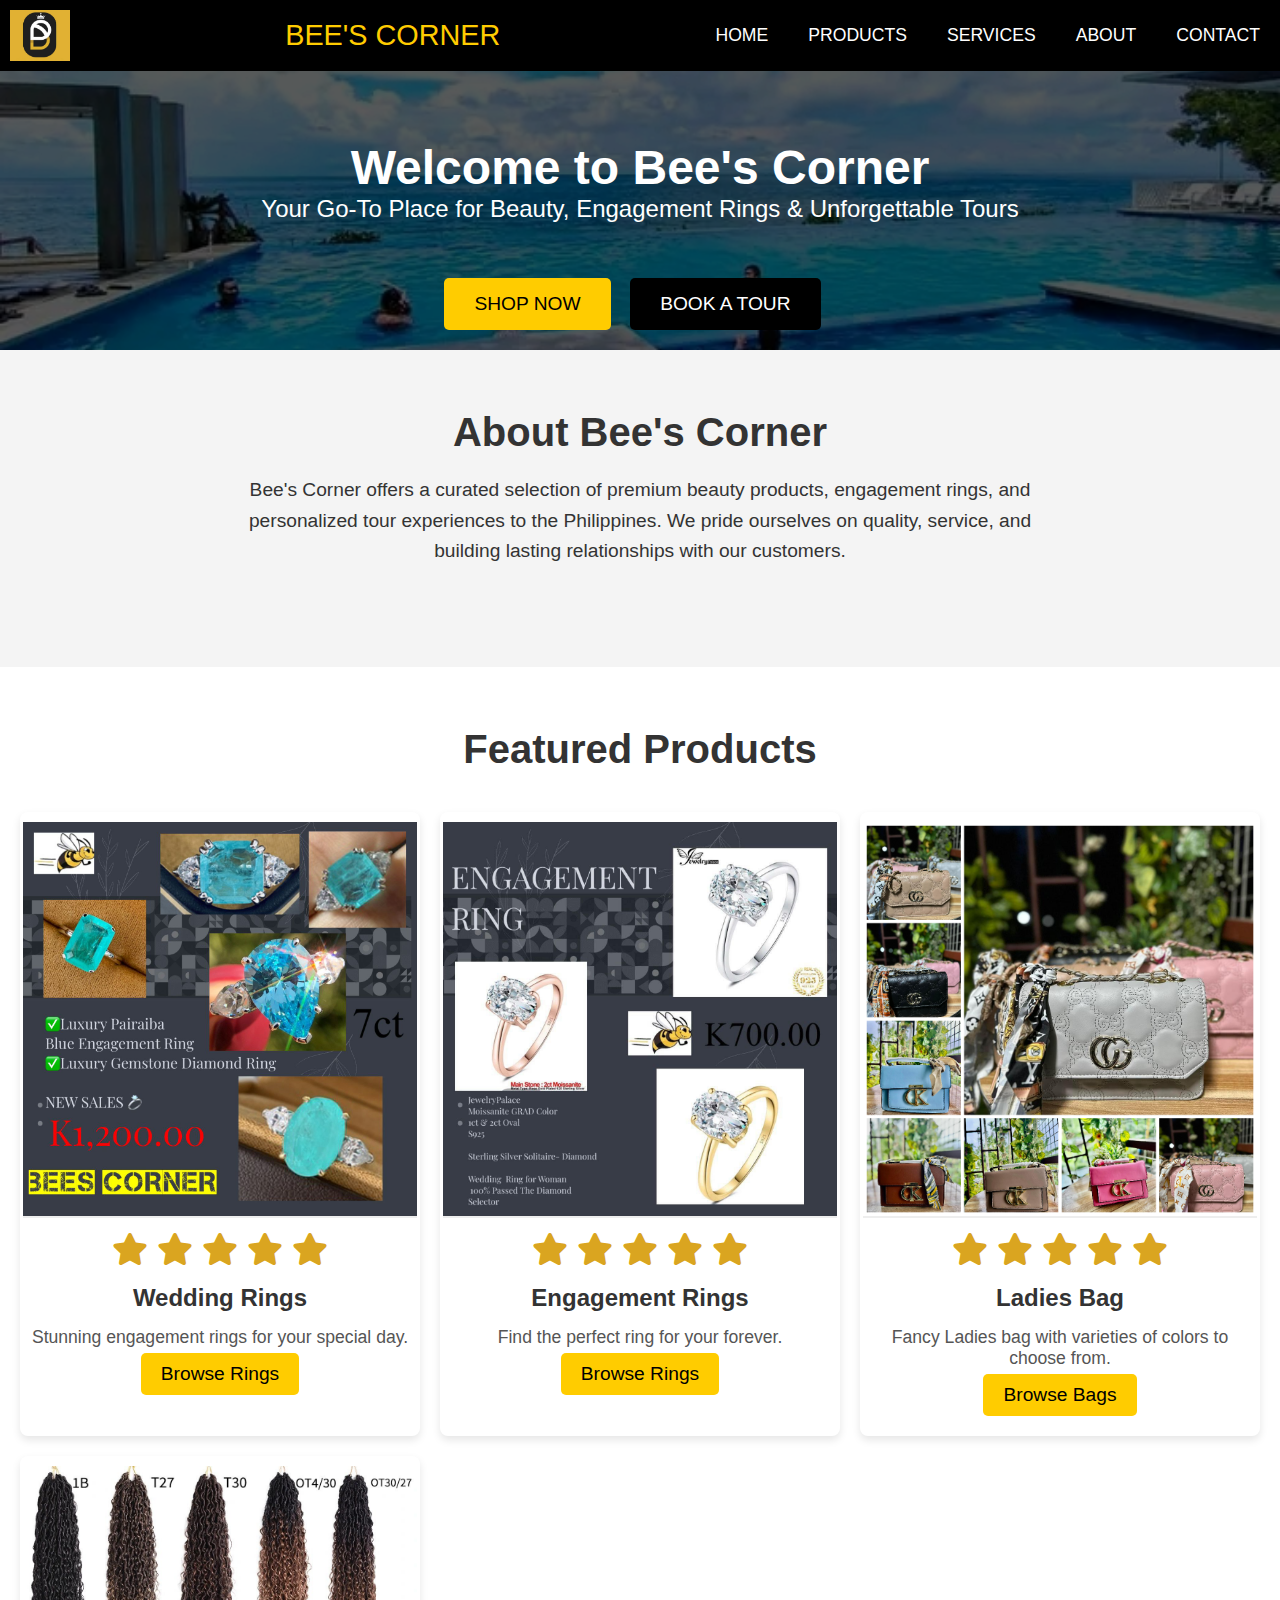
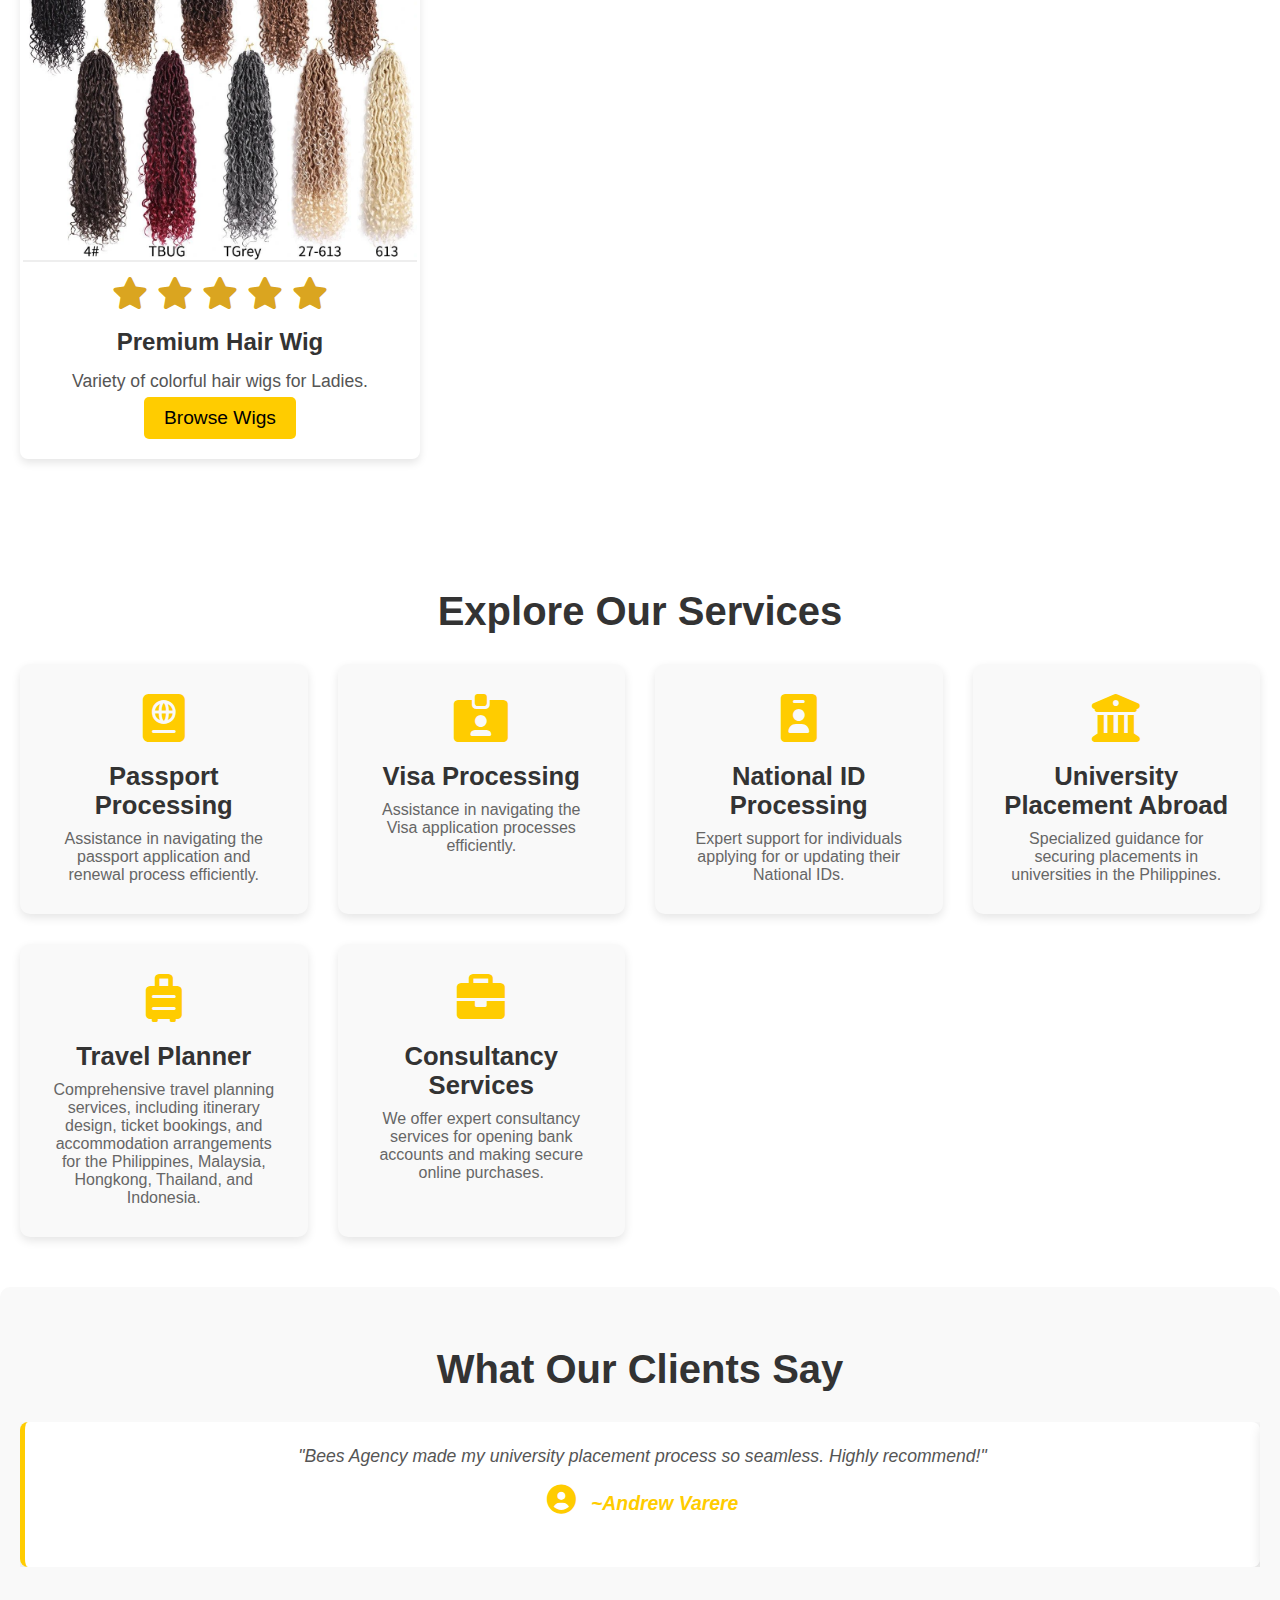
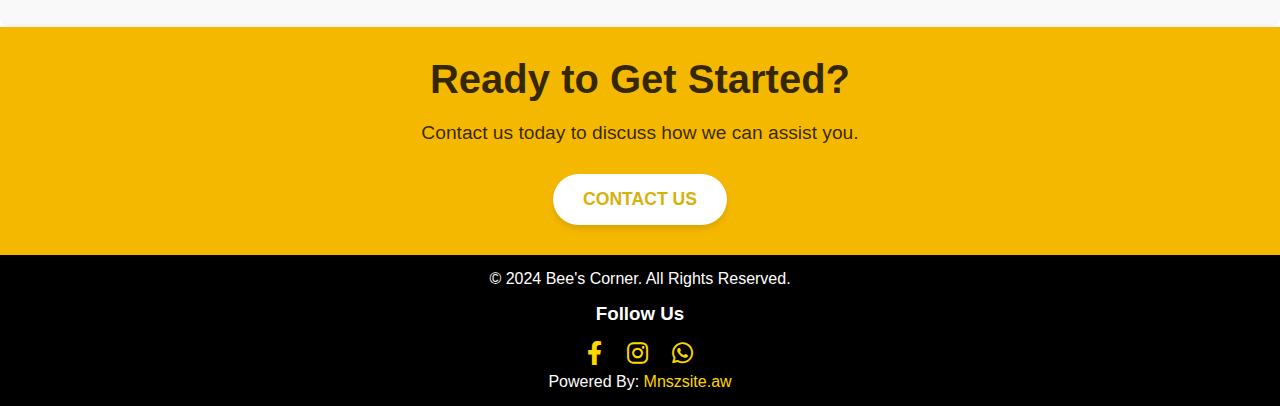
<file: index.html>
<!DOCTYPE html>
<html lang="en">

<head>
    <meta charset="UTF-8">
    <meta name="viewport" content="width=device-width, initial-scale=1.0">
    <title>Bee's Corner</title>
    <link rel="stylesheet" href="https://cdnjs.cloudflare.com/ajax/libs/font-awesome/6.0.0-beta3/css/all.min.css">
    <link rel="stylesheet" href="style.css">
    
    <style>

        /* About Section */
        .about {
            position: relative;
            background-color: #f4f4f4;
            padding: 60px 20px;
            text-align: center;
        }

        .about h2 {
            font-size: 2.5rem;
            margin-bottom: 20px;
        }
    
        .about p {
            font-size: 1.2rem;
            line-height: 1.6;
            max-width: 800px;
            margin: 0 auto 40px;
        }
    
        @media (max-width: 786px) {
            .about {
                padding: 30px 10px;
                text-align: center;
        }
            .about h2 {
                font-size: 1.8rem;
            }
        }
    
        /* Featured Products Section */
        .products {
            padding: 60px 20px;
            text-align: center;
        }

        .products h2 {
            font-size: 2.5rem;
            margin-bottom: 20px;
        }

        /* Product Grid Container */
        .product-grid-container {
            display: grid;
            grid-template-columns: repeat(auto-fill, minmax(300px, 1fr)); /* Responsive grid */
            gap: 20px;
            justify-items: center;
            margin: 0 auto;
            padding: 20px 0;
        }

        /* Single Product Styling (now using only one div per product) */
        .product {
            background-color: #fff;
            box-shadow: 0 4px 8px rgba(0, 0, 0, 0.1);
            border-radius: 8px;
            padding: 10px 3px 20px 3px;
            overflow: hidden;
            width: 100%;
            text-align: center;
            transition: transform 0.3s ease, box-shadow 0.3s ease;
        }

        .product img {
            width: 100%;
            height: auto;
            border-bottom: 2px solid #eee;
        }

        .product .star-rating {
            margin: 10px 0;
            font-size: 2rem;  /* Increase size of stars */
        }

        .product h3 {
            font-size: 1.5rem;
            margin: 15px 0;
        }

        .product p {
            font-size: 1.1rem;
            color: #555;
            margin-bottom: 5px; /* Remove space between p and button */
        }

        .product .cta-btn {
            background-color: #ffcc00;
            color: #000;
            padding: 10px 20px;
            border-radius: 5px;
            text-decoration: none;
            transition: background-color 0.3s;
            margin-top: 0; /* Remove gap between p and button */
        }

        .product .cta-btn:hover {
            background-color: hsl(47, 63%, 28%);
        }

        /* Hover Effect */
        .product:hover {
            transform: translateY(-5px);
            box-shadow: 0 8px 16px rgba(0, 0, 0, 0.15);
        }

        @media (max-width: 786px) {
            .products h2 {
                font-size: 1.8rem;
            }
        }

    </style>
    

</head>

<body>
    <!-- Header Section -->
    <header>
        <div class="navbar">
            <img src="images/logo_edited.jpg" alt="logo">
            <div class="logo">Bee's Corner</div>
            <div class="hamburger-menu" id="hamburger-menu" onclick="toggleMenu()">
                <div></div>
                <div></div>
                <div></div>
            </div>
            <nav class="navbar-links" id="navbar-links">
                <a href="index.html">Home</a>
                <a href="product.html">Products</a>
                <a href="service.html">Services</a>
                <a href="about.html">About</a>
                <a href="contact.html">Contact</a>
            </nav>
        </div>
    </header>

    <!-- Hero Section -->
    <section class="hero" id="home">
        <h1>Welcome to Bee's Corner</h1>
        <p>Your Go-To Place for Beauty, Engagement Rings & Unforgettable Tours</p>
        <a href="product.html" class="cta-btn">Shop Now</a>
        <a href="service.html" class="cta-btn secondary">Book a Tour</a>
    </section>

    <!-- About Section -->
    <section class="about" id="about">
        <h2>About Bee's Corner</h2>
        <p>Bee's Corner offers a curated selection of premium beauty products,  engagement rings, and personalized tour experiences to the Philippines. We pride ourselves on quality, service, and building lasting relationships with our customers.</p>
    </section>

<!-- Featured Products Section -->
<section class="products" id="products">
    <h2>Featured Products</h2>
    <!-- Product Grid Container -->
    <div class="product-grid-container">
        <!-- Product (single div for each product) -->
        <div class="product">
            <img src="images/wedding_ring.jpg" alt="Wedding Ring">
            <div class="star-rating" style="color: goldenrod;">
                <i class="fa fa-star"></i>
                <i class="fa fa-star"></i>
                <i class="fa fa-star"></i>
                <i class="fa fa-star"></i>
                <i class="fa fa-star"></i>
            </div>
            <h3>Wedding Rings</h3>
            <p>Stunning engagement rings for your special day.</p>
            <a href="product.html" class="cta-btn">Browse Rings</a>
        </div>
        <div class="product">
            <img src="images/engagement_ring_poster.jpg" alt="Engagement Ring">
            <div class="star-rating" style="color: goldenrod;">
                <i class="fa fa-star"></i>
                <i class="fa fa-star"></i>
                <i class="fa fa-star"></i>
                <i class="fa fa-star"></i>
                <i class="fa fa-star"></i>
            </div>
            <h3>Engagement Rings</h3>
            <p>Find the perfect ring for your forever.</p>
            <a href="product.html" class="cta-btn">Browse Rings</a>
        </div>
        <div class="product">
            <img src="images/bag collage.png" alt="Ladies Bag">
            <div class="star-rating" style="color: goldenrod;">
                <i class="fa fa-star"></i>
                <i class="fa fa-star"></i>
                <i class="fa fa-star"></i>
                <i class="fa fa-star"></i>
                <i class="fa fa-star"></i>
            </div>
            <h3>Ladies Bag</h3>
            <p>Fancy Ladies bag with varieties of colors to choose from.</p>
            <a href="product.html" class="cta-btn">Browse Bags</a>
        </div>
        <div class="product">
            <img src="images/hair wig1.jpg" alt="Hair Product">
            <div class="star-rating" style="color: goldenrod;">
                <i class="fa fa-star"></i>
                <i class="fa fa-star"></i>
                <i class="fa fa-star"></i>
                <i class="fa fa-star"></i>
                <i class="fa fa-star"></i>
            </div>
            <h3>Premium Hair Wig</h3>
            <p>Variety of colorful hair wigs for Ladies.</p>
            <a href="product.html" class="cta-btn">Browse Wigs</a>
        </div>
    </div>
</section>



<!-- Services Section -->
<section class="services" id="services">
    <h2>Explore Our Services</h2>
    
    <!-- Services Grid -->
    <div class="services-grid">
        
        <!-- Passport Processing -->
        <div class="service-item">
            <i class="fas fa-passport service-icon"></i>
            <h3>Passport Processing</h3>
            <p>Assistance in navigating the passport application and renewal process efficiently.</p>
        </div>

        <!-- Visa Processing -->
        <div class="service-item">
            <i class="fas fa-id-card-alt service-icon"></i>
            <h3>Visa Processing</h3>
            <p>Assistance in navigating the Visa application processes efficiently.</p>
        </div>

        <!-- National ID Processing -->
        <div class="service-item">
            <i class="fas fa-id-badge service-icon"></i>
            <h3>National ID Processing</h3>
            <p>Expert support for individuals applying for or updating their National IDs.</p>
        </div>

        <!-- University Placement Abroad -->
        <div class="service-item">
            <i class="fas fa-university service-icon"></i>
            <h3>University Placement Abroad</h3>
            <p>Specialized guidance for securing placements in universities in the Philippines.</p>
        </div>

        <!-- Travel Planner -->
        <div class="service-item">
            <i class="fas fa-suitcase-rolling service-icon"></i>
            <h3>Travel Planner</h3>
            <p>Comprehensive travel planning services, including itinerary design, ticket bookings, and accommodation arrangements for the Philippines, Malaysia, Hongkong, Thailand, and Indonesia.</p>
        </div>

        <!-- Consultancy Services -->
        <div class="service-item">
            <i class="fas fa-briefcase service-icon"></i>
            <h3>Consultancy Services</h3>
            <p>We offer expert consultancy services for opening bank accounts and making secure online purchases.</p>
        </div>

    </div>
</section>



    <!-- Testimonials Section -->
<section class="testimonials">
    <h2>What Our Clients Say</h2>
    <div class="carousel">
        <div class="carousel-container">
            <blockquote>
                <p>"Bees Agency made my university placement process so seamless. Highly recommend!"</p>
                <cite>
                    <i class="fas fa-user-circle"></i> ~Andrew Varere
                </cite>
            </blockquote>
            <blockquote>
                <p>"Popped the question and she said yes, the engagement ring fitted perfectly. Thank you so much Bees Agency for organizing engagement and wedding rings all the way from the Philippines. On behalf of myself and my partner, I really appreciate it."</p>
                <cite>
                    <i class="fas fa-user-circle"></i> ~ Mark Fiocco
                </cite>
            </blockquote>
            <blockquote>
                <p>"Thank you, Bees Agency, for fast tracking and processing my NID cards. Exceptional service!"</p>
                <cite>
                    <i class="fas fa-user-circle"></i> ~ Norma Sikk
                </cite>
            </blockquote>
        </div>
    </div>
</section>

<!-- Call to Action -->
<section class="cta">
    <h2>Ready to Get Started?</h2>
    <p>Contact us today to discuss how we can assist you.</p>
    <a href="contact.html" class="btn" id="cta-btn">Contact Us</a>
</section>


<!-- Footer Section -->
<footer>
    <p>&copy; 2024 Bee's Corner. All Rights Reserved.</p>
    <div class="social-icons">
        <h3 style="padding-bottom: 15px;">Follow Us</h3>
        <a href="#" target="_blank" class="facebook"><i class="fab fa-facebook-f"></i></a>
        <a href="#" target="_blank" class="instagram"><i class="fab fa-instagram"></i></a>
        <a href="https://wa.me/67572102876" target="_blank" class="whatsapp"><i class="fab fa-whatsapp"></i></a>
    </div>
    <div class="dev">
        <p>Powered By: <a href="https://mnszsite.github.io/mnszsite" target="_blank"> Mnszsite.aw</a></p>
    </div>
</footer>
    
   <script src="script.js"></script>
</body>

</html>
</file>
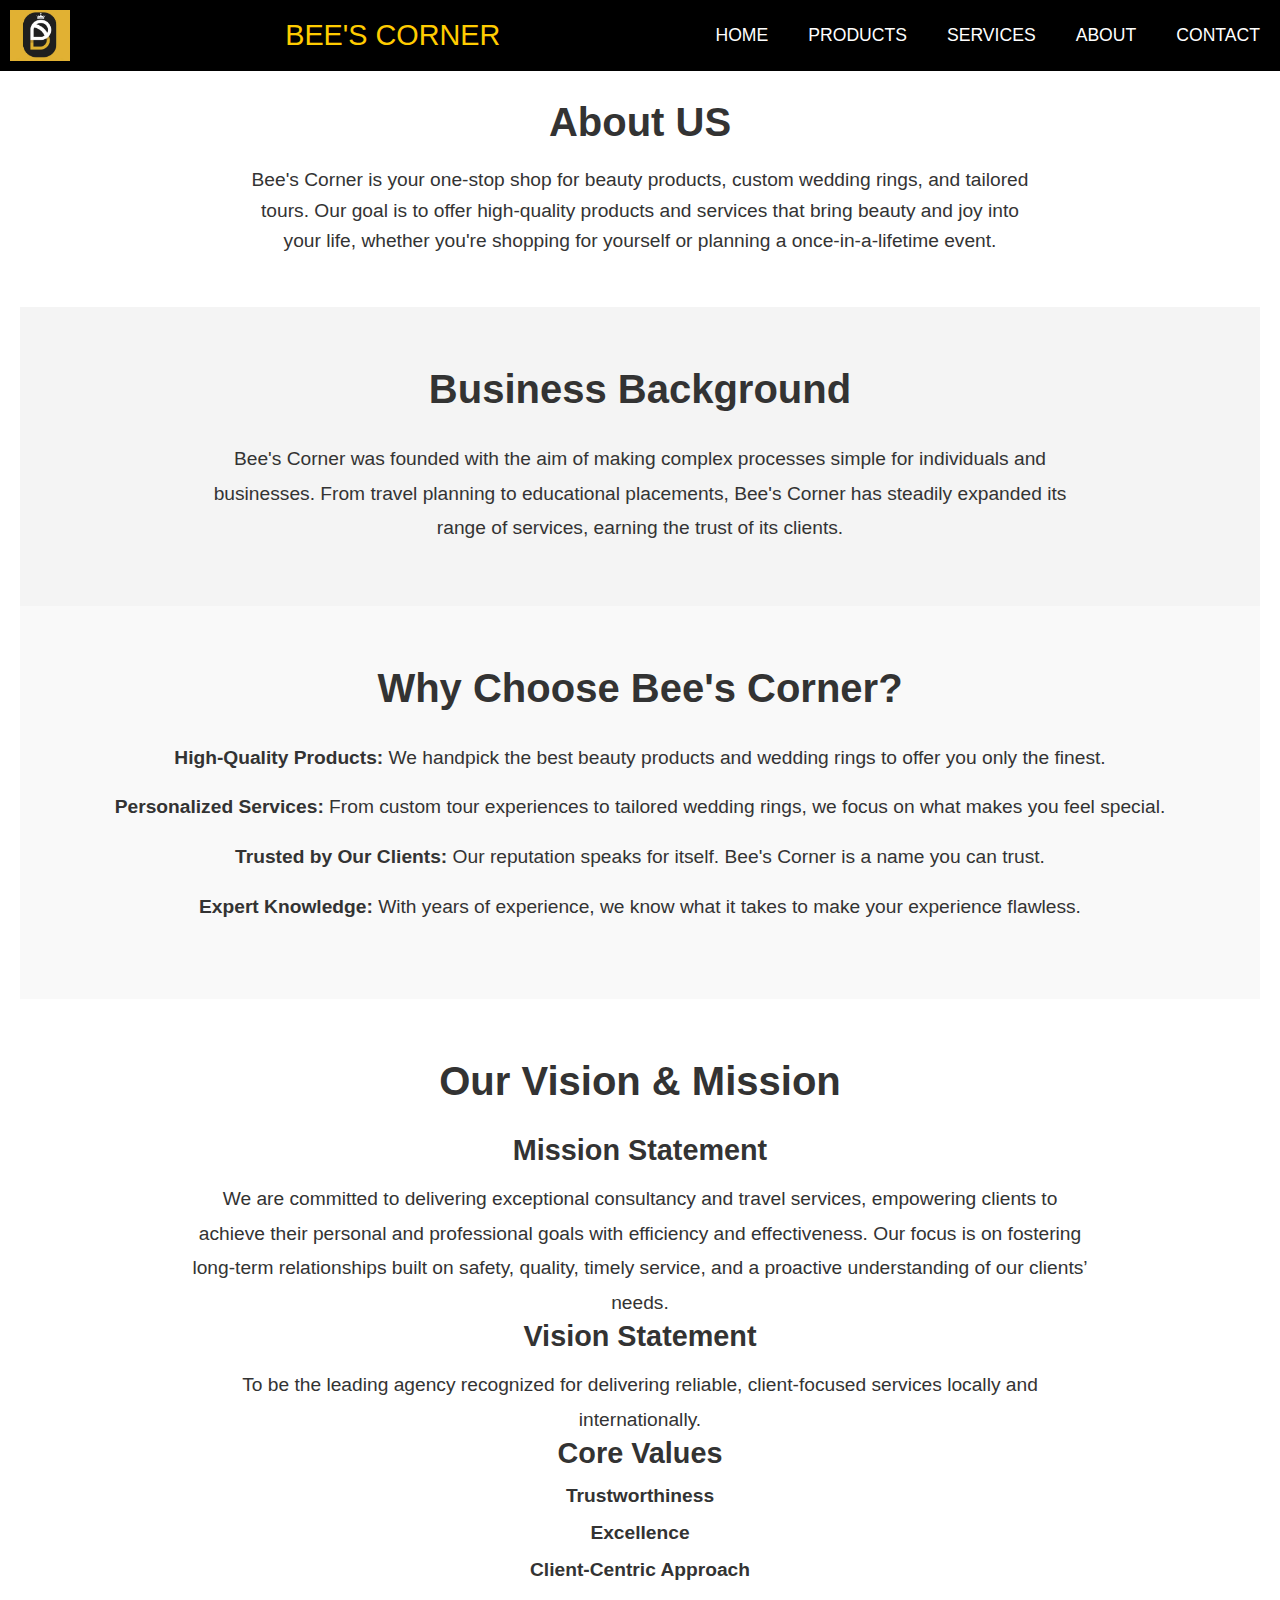
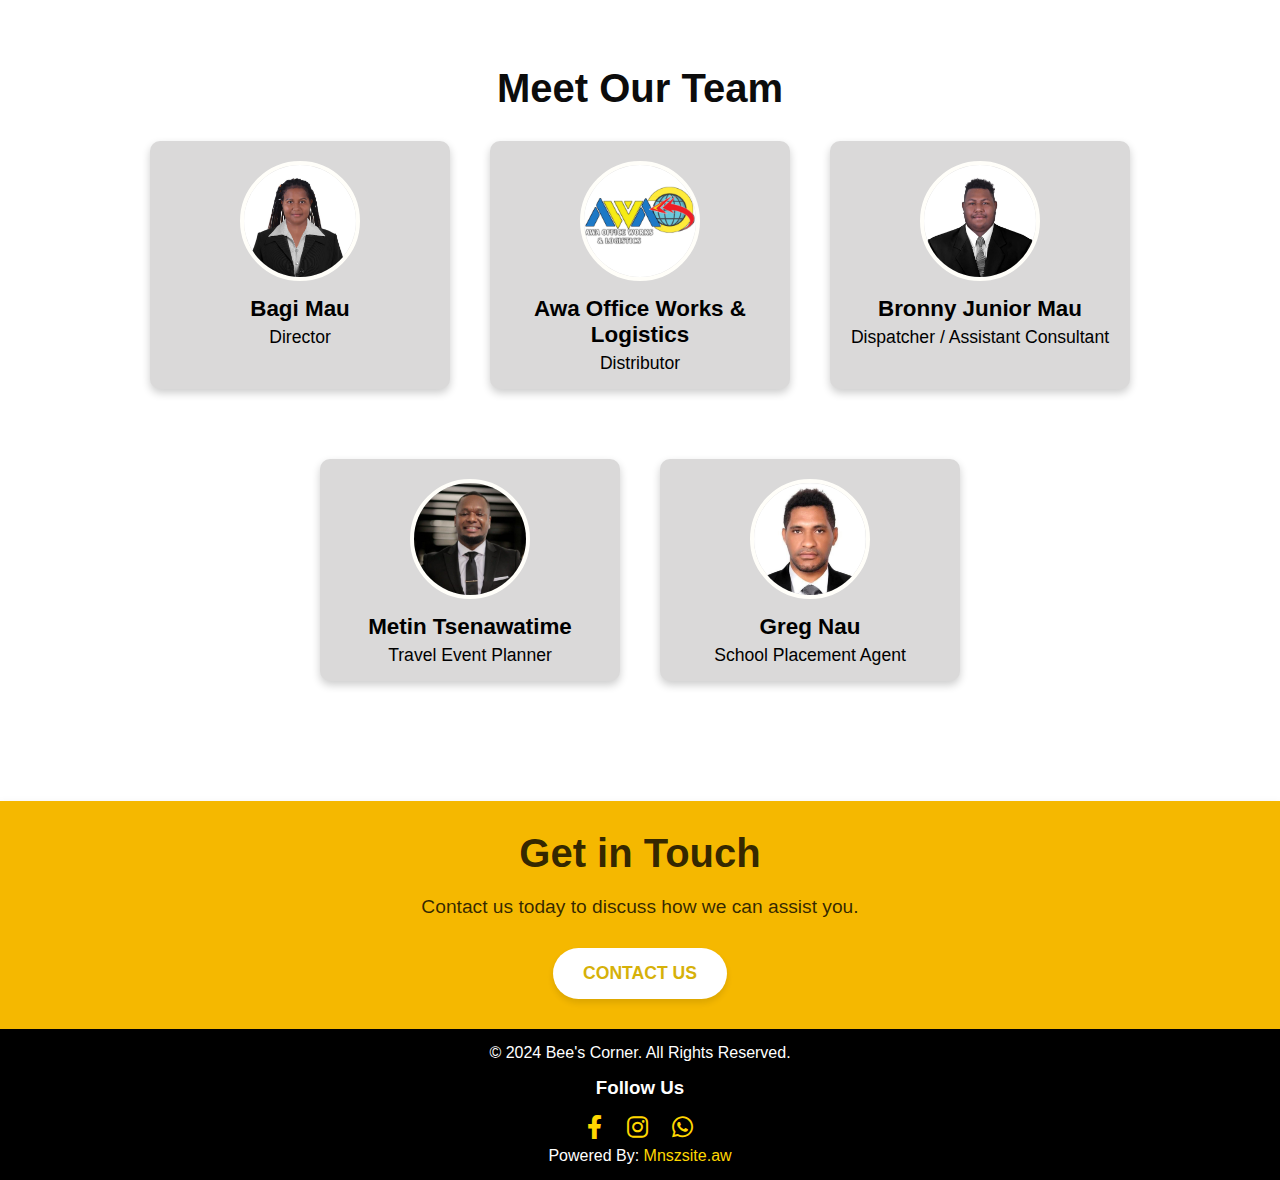
<file: about.html>
<!DOCTYPE html>
<html lang="en">

<head>
    <meta charset="UTF-8">
    <meta name="viewport" content="width=device-width, initial-scale=1.0">
    <title>Bee's Corner - About Us</title>
    <link rel="stylesheet" href="https://cdnjs.cloudflare.com/ajax/libs/font-awesome/6.0.0-beta3/css/all.min.css">
    <link rel="stylesheet" href="style.css">
    <style>
        /* About Page Styles */
        .about-page {
            padding: 80px 20px;
            margin-top: 20px; /* To avoid content hiding under the header */
        }

        .intro {
            text-align: center;
            margin-bottom: 50px;
        }

        .intro h2 {
            font-size: 2.5rem;
            margin-bottom: 20px;
        }

        .intro p {
            font-size: 1.2rem;
            max-width: 800px;
            margin: 0 auto;
            line-height: 1.6;
        }

        /* Why Choose Us Section */
        .why-choose-us {
            background-color: #f9f9f9;
            padding: 60px 20px;
            text-align: center;
        }

        .why-choose-us h3 {
            font-size: 2.5rem;
            margin-bottom: 30px;
        }

        .why-choose-us ul {
            list-style: none;
            padding: 0;
        }

        .why-choose-us ul li {
            font-size: 1.2rem;
            margin: 15px 0;
            line-height: 1.8;
        }

        /* Team Section */
        /* Team Section Styles */
        .team-section {
            padding: 10px 20px;
            text-align: center;
            
        }

        .team-section h3 {
            font-size: 2.5rem;
            margin-bottom: 30px;
            color: #0c0c0c; /* Ensure the title color is white */
        }

        /* Team Member Card Styles */
        .team-members {
            display: flex;
            justify-content: center;
            gap: 40px;
            flex-wrap: wrap;
            margin-top: 20px;
        }

        .team-member {
            width: 300px; /* Set card width */
            background-color: rgb(218, 217, 217); /* Dark background color */
            color: #0a0a0a; /* Text color inside card */
            border-radius: 10px;
            box-shadow: 0 4px 8px rgba(0, 0, 0, 0.2);
            overflow: hidden;
            transition: transform 0.3s ease, box-shadow 0.3s ease;
            margin-bottom: 30px; /* Space between cards */
        }

        .team-member:hover {
            transform: translateY(-10px); /* Add a hover effect for card */
            box-shadow: 0 10px 20px rgba(0, 0, 0, 0.3);
        }

        /* Circular Image Container */
        .team-member-img-container {
            width: 100%;
            display: flex;
            justify-content: center;
            margin-top: 20px;
        }

        .team-member-img {
            width: 120px; /* Set image size */
            height: 120px; /* Set image size */
            object-fit: cover; /* Ensure the image covers the circle without distortion */
            border-radius: 50%; /* Make the image circular */
            border: 4px solid #fffef9; /* Yellow border around the image */
        }

        /* Team Member Info (Name and Role) */
        .team-member-info {
            padding: 15px;
           
        }

        .team-member-info h4 {
            font-size: 1.4rem;
            margin-bottom: 5px;
            color: black; /* Yellow color for the name */
        }

        .team-member-info p {
            font-size: 1.1rem;
            color: black; /* Light gray color for the role */
        }


        /* Business Background Section */
        .business-background {
            background-color: #f4f4f4;
            padding: 60px 20px;
            text-align: center;
        }

        .business-background h3 {
            font-size: 2.5rem;
            margin-bottom: 30px;
        }

        .business-background p {
            font-size: 1.2rem;
            max-width: 900px;
            margin: 0 auto;
            line-height: 1.8;
        }

        /* Vision and Mission Section */
        .vision-mission {
            padding: 60px 20px;
            background-color: #fff;
            text-align: center;
        }

        .vision-mission h3 {
            font-size: 2.5rem;
            margin-bottom: 30px;
        }

        .vision-mission h4 {
            font-size: 1.8rem;
            margin-bottom: 15px;
        }

        .vision-mission p {
            font-size: 1.2rem;
            margin-bottom: 20px;
            max-width: 900px;
            margin: 0 auto;
            line-height: 1.8;
        }

        .core-values {
            list-style: none;
            padding: 0;
            font-size: 1.2rem;
        }

        .core-values li {
            margin-bottom: 15px;
        }

    </style>
</head>

<body>
    <!-- Header Section -->
    <header>
        <div class="navbar">
            <img src="images/logo_edited.jpg" alt="logo">
            <div class="logo">Bee's Corner</div>
            <div class="hamburger-menu" id="hamburger-menu" onclick="toggleMenu()">
                <div></div>
                <div></div>
                <div></div>
            </div>
            <nav class="navbar-links" id="navbar-links">
                <a href="index.html">Home</a>
                <a href="product.html">Products</a>
                <a href="service.html">Services</a>
                <a href="about.html">About</a>
                <a href="contact.html">Contact</a>
            </nav>
        </div>
    </header>

    <!-- About Page Content -->
    <section class="about-page">
        <!-- Introduction Section -->
        <section class="intro">
            <h2>About US</h2>
            <p>Bee's Corner is your one-stop shop for beauty products, custom wedding rings, and tailored tours. Our goal is to offer high-quality products and services that bring beauty and joy into your life, whether you're shopping for yourself or planning a once-in-a-lifetime event.</p>
        </section>

        <!-- Business Background Section -->
        <section class="business-background">
            <h3>Business Background</h3>
            <p>Bee's Corner was founded with the aim of making complex processes simple for individuals and businesses. From travel planning to educational placements, Bee's Corner has steadily expanded its range of services, earning the trust of its clients.</p>
        </section>

        <!-- Why Choose Us Section -->
        <section class="why-choose-us">
            <h3>Why Choose Bee's Corner?</h3>
            <ul>
                <li><strong>High-Quality Products:</strong> We handpick the best beauty products and wedding rings to offer you only the finest.</li>
                <li><strong>Personalized Services:</strong> From custom tour experiences to tailored wedding rings, we focus on what makes you feel special.</li>
                <li><strong>Trusted by Our Clients:</strong> Our reputation speaks for itself. Bee's Corner is a name you can trust.</li>
                <li><strong>Expert Knowledge:</strong> With years of experience, we know what it takes to make your experience flawless.</li>
            </ul>
        </section>

        <!-- Vision and Mission Section -->
        <section class="vision-mission">
            <h3>Our Vision & Mission</h3>
            <h4>Mission Statement</h4>
            <p>We are committed to delivering exceptional consultancy and travel services, empowering clients to achieve their personal and professional goals with efficiency and effectiveness. Our focus is on fostering long-term relationships built on safety, quality, timely service, and a proactive understanding of our clients’ needs.</p>

            <h4>Vision Statement</h4>
            <p>To be the leading agency recognized for delivering reliable, client-focused services locally and internationally.</p>

            <h4>Core Values</h4>
            <ul class="core-values">
                <li><strong>Trustworthiness</strong></li>
                <li><strong>Excellence</strong></li>
                <li><strong>Client-Centric Approach</strong></li>
            </ul>
        </section>

        <!-- Team Section -->
        <section class="team-section">
            <h3>Meet Our Team</h3>
            <div class="team-members">
                <div class="team-member">
                    <div class="team-member-img-container">
                        <img src="images/id_photo_bagi.jpg" alt="Bagi Mau" class="team-member-img">
                    </div>
                    <div class="team-member-info">
                        <h4>Bagi Mau</h4>
                        <p>Director</p>
                    </div>
                </div>
                <div class="team-member">
                    <div class="team-member-img-container">
                        <img src="images/id_photo_awaoffice.jpg" alt="Awa Office Works & Logistics" class="team-member-img">
                    </div>
                    <div class="team-member-info">
                        <h4>Awa Office Works & Logistics</h4>
                        <p>Distributor</p>
                    </div>
                </div>
                <div class="team-member">
                    <div class="team-member-img-container">
                        <img src="images/id_photo_bronny.jpg" alt="Bronny Junior Mau" class="team-member-img">
                    </div>
                    <div class="team-member-info">
                        <h4>Bronny Junior Mau</h4>
                        <p>Dispatcher / Assistant Consultant</p>
                    </div>
                </div>
                <div class="team-member">
                    <div class="team-member-img-container">
                        <img src="images/id_photo_ment.jpg" alt="Metin Tsenawatime" class="team-member-img">
                    </div>
                    <div class="team-member-info">
                        <h4>Metin Tsenawatime</h4>
                        <p>Travel Event Planner</p>
                    </div>
                </div>
                <div class="team-member">
                    <div class="team-member-img-container">
                        <img src="images/id_photo_greg.jpg" alt="Greg Nau" class="team-member-img">
                    </div>
                    <div class="team-member-info">
                        <h4>Greg Nau</h4>
                        <p>School Placement Agent</p>
                    </div>
                </div>
            </div>
        </section>


    </section>

    <!-- Call to Action Section -->
    <section class="cta">
        <h2>Get in Touch</h2>
        <p>Contact us today to discuss how we can assist you.</p>
        <a href="contact.html" class="btn">Contact Us</a>
    </section>

    <!-- Footer Section -->
    <footer>
        <p>&copy; 2024 Bee's Corner. All Rights Reserved.</p>
        <div class="social-icons">
            <h3 style="padding-bottom: 15px;">Follow Us</h3>
            <a href="#" target="_blank" class="facebook"><i class="fab fa-facebook-f"></i></a>
            <a href="#" target="_blank" class="instagram"><i class="fab fa-instagram"></i></a>
            <a href="https://wa.me/67572102876" target="_blank" class="whatsapp"><i class="fab fa-whatsapp"></i></a>
        </div>
        <div class="dev">
            <p>Powered By: <a href="https://mnszsite.github.io/mnszsite" target="_blank"> Mnszsite.aw</a></p>
        </div>
    </footer>

    <!-- JavaScript for Toggle Menu -->
    <script>
        function toggleMenu() {
            document.getElementById('navbar-links').classList.toggle('show');
        }
    </script>
</body>

</html>
</file>
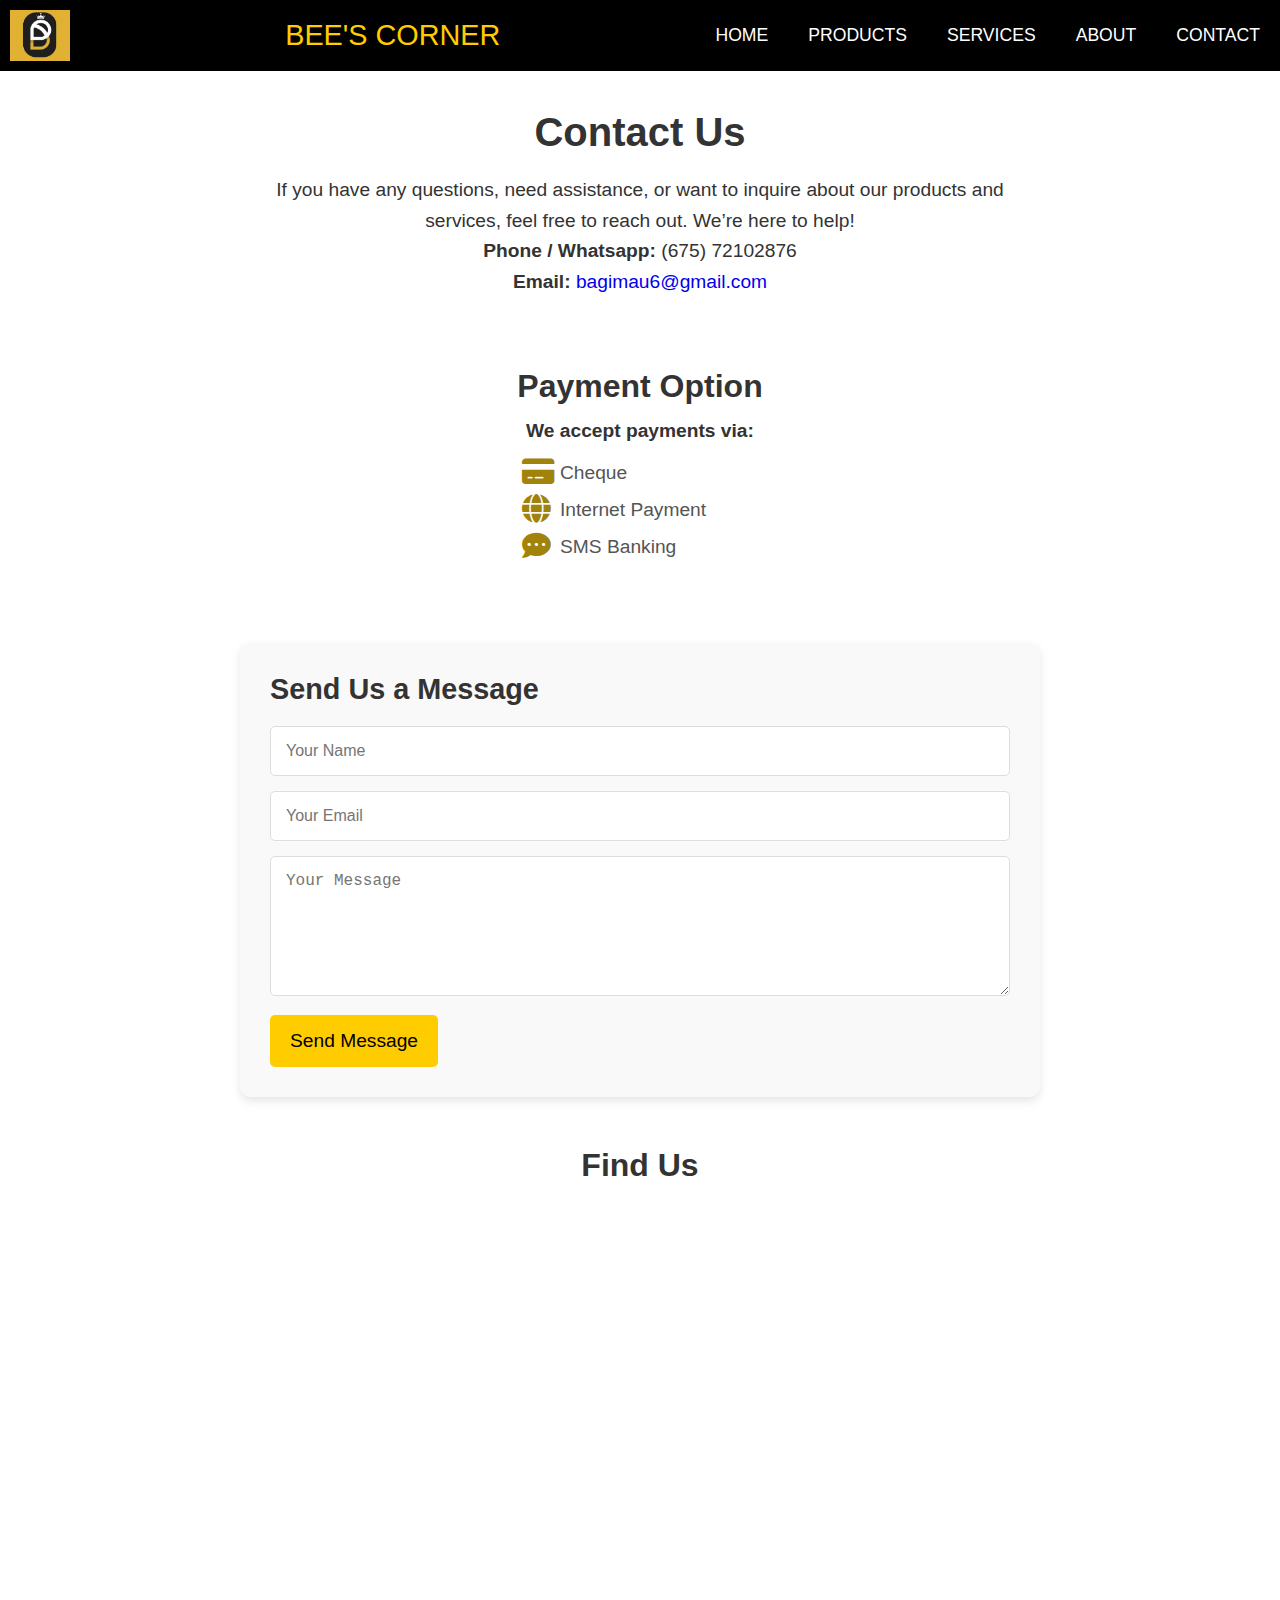
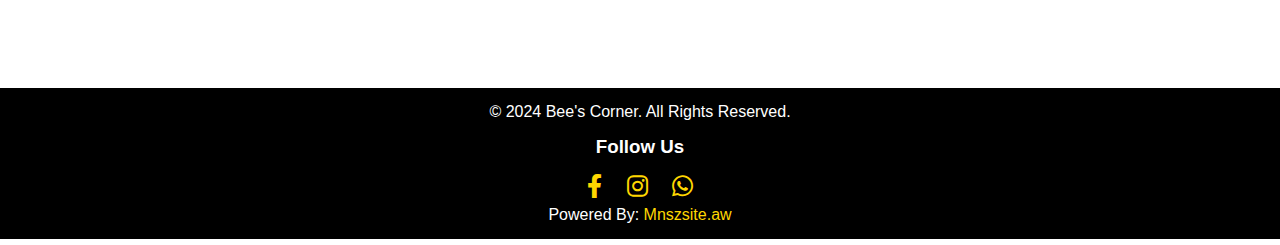
<file: contact.html>
<!DOCTYPE html>
<html lang="en">

<head>
    <meta charset="UTF-8">
    <meta name="viewport" content="width=device-width, initial-scale=1.0">
    <link rel="stylesheet" href="https://cdnjs.cloudflare.com/ajax/libs/font-awesome/6.0.0-beta3/css/all.min.css">
    <link rel="stylesheet" href="style.css">
    <title>Bee's Corner - Contact Us</title>
    <style>
        

        /* Contact Page Styles */
.contact-page {
    padding: 80px 20px;
    margin-top: 30px; /* To avoid content hiding under the header */
}

/* Contact Information Section */
.contact-info {
    text-align: center;
    margin-bottom: 50px;
}

.contact-info h2 {
    font-size: 2.5rem;
    margin-bottom: 20px;
}

.contact-info p {
    font-size: 1.2rem;
    max-width: 800px;
    margin: 0 auto;
    line-height: 1.6;
}

/* Payment Options Section */
.payment-option {
    max-width: 800px;
    margin: 50px auto;
    padding: 20px;
}

.payment-option h3 {
    font-size: 2rem;
    color: #333;
    margin-bottom: 15px;
    text-align: center;
}

/* Style for the "We accept payments via:" paragraph */
.payment-option p {
    font-size: 1.2rem;               /* Slightly larger font for emphasis */
    color: #333;                     /* Dark text color for readability */
    text-align: center;              /* Center the text */
    margin-bottom: 20px;             /* Space below the text */
    font-weight: bold;               /* Make it stand out */
}


/* Center the unordered list */
.payment-option .fa-ul {
    list-style-type: none;
    padding-left: 0;
    margin: 0;
    display: flex;               /* Use flexbox */
    flex-direction: column;      /* Stack items vertically */
    justify-content: center;     /* Optional: ensures items are centered vertically in the list */
    margin-left: 300px;
}

/* Style for list items */
.payment-option li {
    font-size: 1.2rem;
    color: #555;
    display: flex;
    align-items: center;
    margin-bottom: 15px;
    text-align: center;          /* Ensure text is also centered */
}

.payment-option li i {
    color: #a1830b; /* Green for check icon */
    font-size: 1.5em;
    margin-right: 15px;
}



@media(max-width: 786px){
    /* Center the unordered list */
    .payment-option .fa-ul {
        margin-left: 55px;
    }
}


/* Contact Form Section */
.contact-form {
    max-width: 800px;
    margin: 0 auto;
    background-color: #f9f9f9;
    padding: 30px;
    border-radius: 10px;
    box-shadow: 0 4px 10px rgba(0, 0, 0, 0.1);
}

.contact-form h3 {
    font-size: 1.8rem;
    margin-bottom: 20px;
    color: #333;
}

.contact-form input,
.contact-form textarea {
    width: 100%;
    padding: 15px;
    margin-bottom: 15px;
    border: 1px solid #ddd;
    border-radius: 5px;
    font-size: 1rem;
}

.contact-form button {
    background-color: #ffcc00;
    color: #000;
    padding: 15px 20px;
    border: none;
    border-radius: 5px;
    font-size: 1.2rem;
    cursor: pointer;
    transition: background-color 0.3s;
}

.contact-form button:hover {
    background-color: #f5b800;
}


/* Google Map Section */
.map-container {
    margin-top: 50px;
    text-align: center;
}

.map-container h3 {
    font-size: xx-large;
    margin-bottom: 20px;
}

/* Map iframe styling */
iframe {
    width: 100%;
    height: 400px;
    border: none;
    border-radius: 5px;
}


        
    </style>
</head>

<body>
    <!-- Header Section -->
    <header>
        <div class="navbar">
            <img src="images/logo_edited.jpg" alt="logo">
            <div class="logo">Bee's Corner</div>
            <div class="hamburger-menu" id="hamburger-menu" onclick="toggleMenu()">
                <div></div>
                <div></div>
                <div></div>
            </div>
            <nav class="navbar-links" id="navbar-links">
                <a href="index.html">Home</a>
                <a href="product.html">Products</a>
                <a href="service.html">Services</a>
                <a href="about.html">About</a>
                <a href="contact.html">Contact</a>
            </nav>
        </div>
    </header>

    <!-- Contact Page Content -->
    <section class="contact-page">
        <!-- Contact Information Section -->
        <section class="contact-info">
            <h2>Contact Us</h2>
            <p>If you have any questions, need assistance, or want to inquire about our products and services, feel free to reach out. We’re here to help!</p>
            <p><strong>Phone / Whatsapp:</strong> (675) 72102876</p>
            <p><strong>Email:</strong> <a href="mailto:bagimau6@gmail.com">bagimau6@gmail.com</a></p>
        </section>

        <section class="payment-option">
            <h3>Payment Option</h3>
            <p>We accept payments via:</p>
            <ul class="fa-ul">
                <li><span class="fa-li"><i class="fa-solid fa-credit-card"></i></span>Cheque</li>
                <li><span class="fa-li"><i class="fa-solid fa-globe"></i></span>Internet Payment</li>
                <li><span class="fa-li"><i class="fa-solid fa-comment-dots"></i></span>SMS Banking</li>
            </ul>
        </section>
        

        <!-- Contact Form Section -->
        <section class="contact-form">
            <h3>Send Us a Message</h3>
            <form action="mailto:bagimau6@gmail.com" method="post" enctype="text/plain">
                <input type="text" name="name" placeholder="Your Name" required>
                <input type="email" name="email" placeholder="Your Email" required>
                <textarea name="message" placeholder="Your Message" rows="6" required></textarea>
                <button type="submit">Send Message</button>
            </form>
        </section>

    <!-- Google Map (Optional) -->
    <section class="map-container">
        <h3>Find Us</h3>
        <iframe src="https://www.google.com/maps/embed?pb=!1m10!1m8!1m3!1d776.4767811318128!2d147.00162716752854!3d-6.726678584368575!3m2!1i1024!2i768!4f13.1!5e1!3m2!1sen!2spg!4v1731488355475!5m2!1sen!2spg" width="600" height="450" style="border:0;" allowfullscreen="" loading="lazy" referrerpolicy="no-referrer-when-downgrade"></iframe>
    </section>

</section>

<!-- Footer Section -->
<footer>
    <p>&copy; 2024 Bee's Corner. All Rights Reserved.</p>
    <div class="social-icons">
        <h3 style="padding-bottom: 15px;">Follow Us</h3>
        <a href="#" target="_blank" class="facebook"><i class="fab fa-facebook-f"></i></a>
        <a href="#" target="_blank" class="instagram"><i class="fab fa-instagram"></i></a>
        <a href="https://wa.me/67572102876" target="_blank" class="whatsapp"><i class="fab fa-whatsapp"></i></a>
    </div>
    <div class="dev">
        <p>Powered By: <a href="https://mnszsite.github.io/mnszsite" target="_blank"> Mnszsite.aw</a></p>
    </div>
</footer>
    
    <!-- JavaScript for Toggle Menu -->
    <script>
        function toggleMenu() {
            document.getElementById('navbar-links').classList.toggle('show');
        }
    </script>
</body>

</html>
</file>
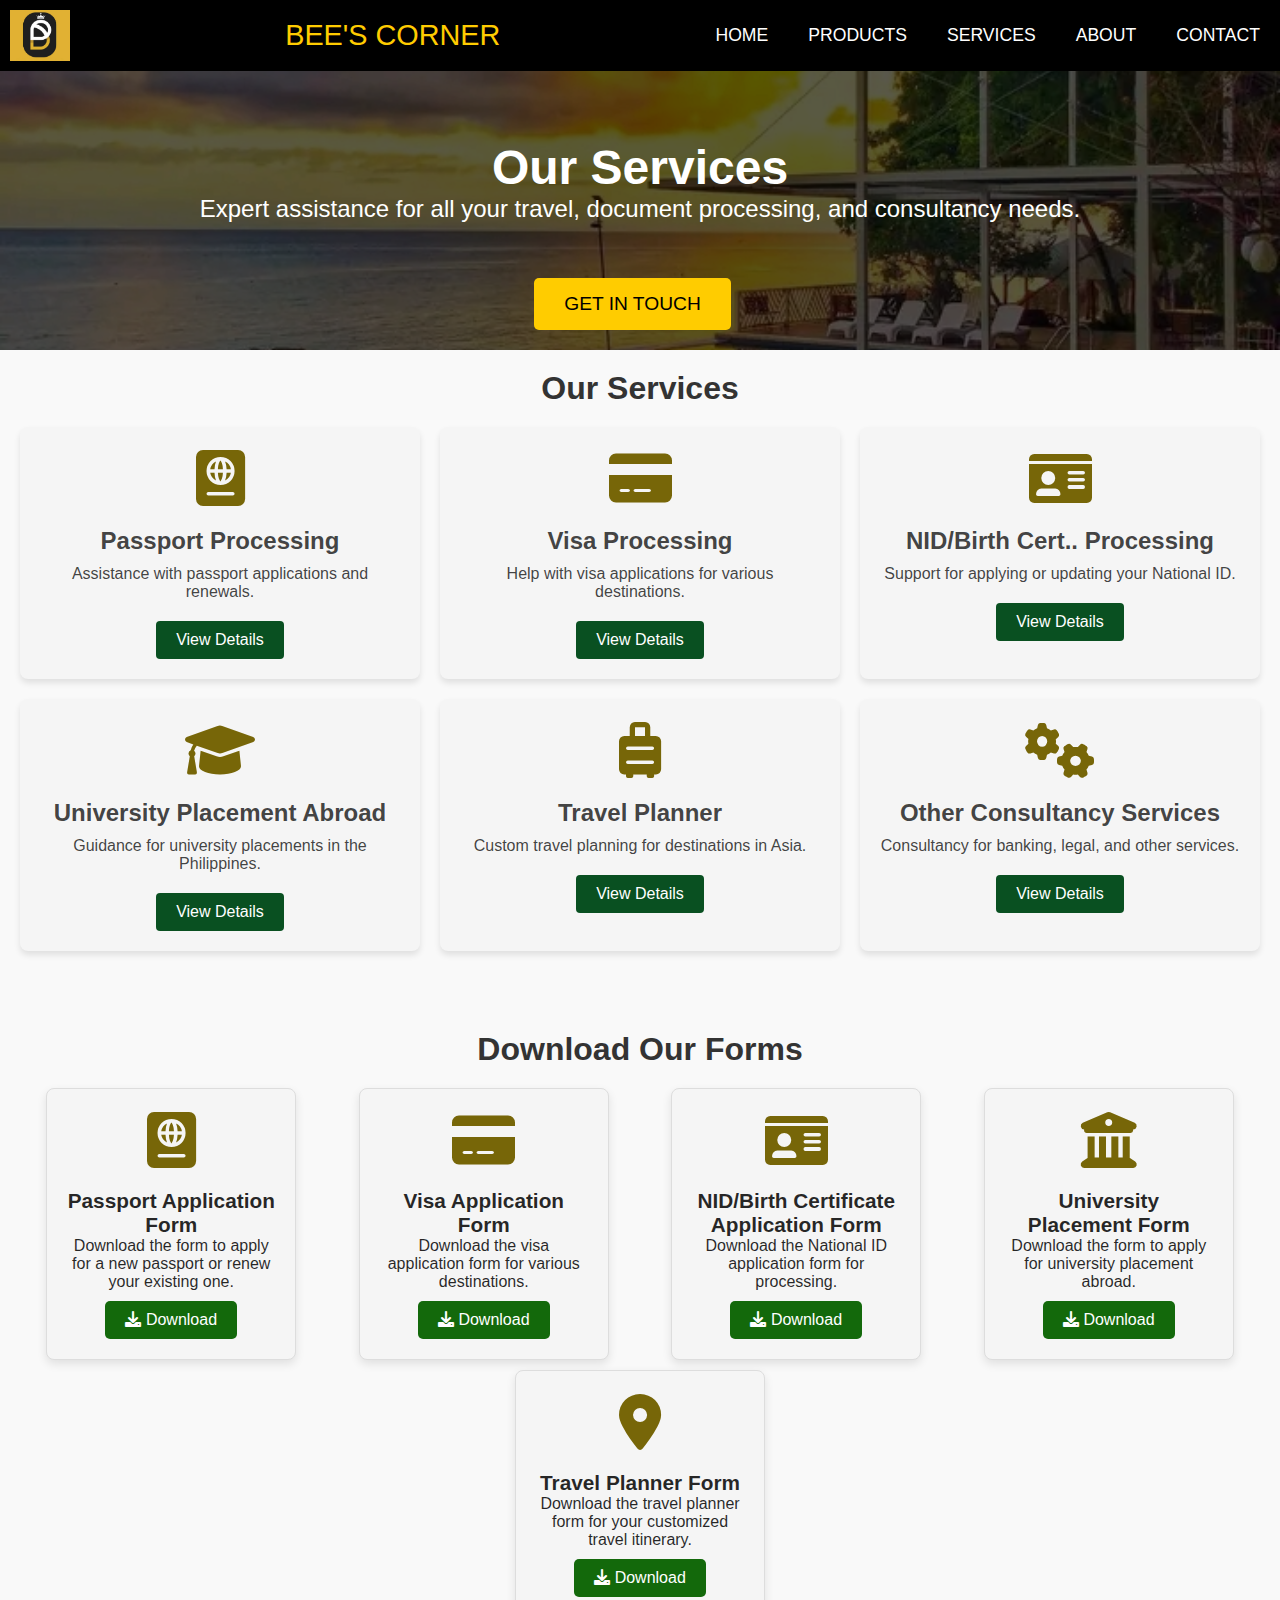
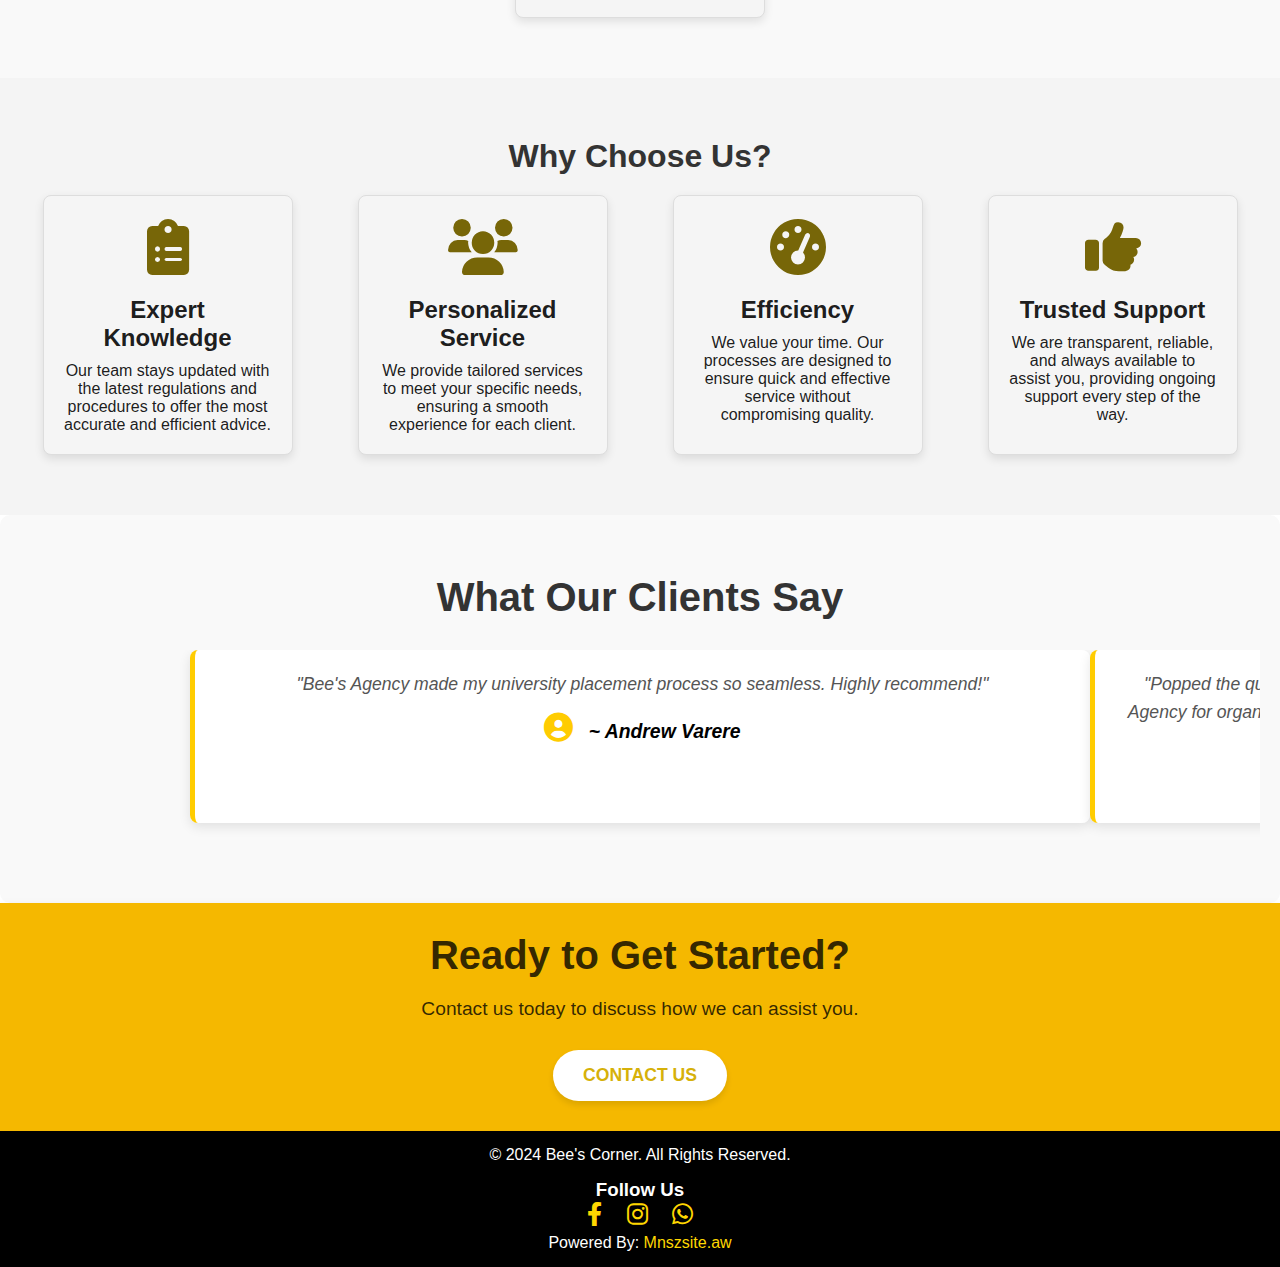
<file: service.html>
<!DOCTYPE html>
<html lang="en">
<head>
    <meta charset="UTF-8">
    <meta name="viewport" content="width=device-width, initial-scale=1.0">
    <title>Our Services - Bee's Corner</title>
    <link rel="stylesheet" href="style.css">
    <link rel="stylesheet" href="https://cdnjs.cloudflare.com/ajax/libs/font-awesome/6.0.0-beta3/css/all.min.css">
</head>

<style>
/* Service Section Styles */
    .hero {
        background-image: url('images/1731078133744.jpg'); /* Your actual image URL */
    }
    section {
        padding: 40px 0;
        text-align: center;
    }

    h2 {
        font-size: 2rem;
        margin-bottom: 20px;
    }

    .service-item {
        display: inline-block;
        width: 30%;
        margin: 10px;
        padding: 20px;
        background-color: #00000096; /* Black background */
        color: white; /* White text */
        border-radius: 8px;
        box-shadow: 0 4px 6px rgba(0, 0, 0, 0.1);
    }

    .service-icon {
        font-size: 3.5rem;
        margin-bottom: 15px;
        color: #776608; /* Yellow icon */
    }

    .service-item h3 {
        margin-bottom: 10px;
        font-size: 1.5rem;
        color: #FFD700; /* Yellow text */
    }

    .service-item p {
        font-size: 1rem;
        color: #fff; /* White text */
    }

    /* Base styles for the Services section */
    .services {
        padding: 20px;
        background-color: #f9f9f9;
    }

    .services h2 {
        text-align: center;
        font-size: 2rem;
        margin-bottom: 20px;
    }

    .services-grid {
        display: grid;
        grid-template-columns: repeat(3, 1fr); /* 3 columns on larger screens */
        gap: 20px;
        
    }

    .service-card {
        background-color: whitesmoke; /* white background */
        color: rgba(0, 0, 0, 0.74); /* White text */
        padding: 20px;
        border-radius: 8px;
        box-shadow: 0 4px 6px rgba(0, 0, 0, 0.1);
        text-align: center;
        transition: transform 0.3s ease, box-shadow 0.3s ease;
    }

    .service-card h3 {
        font-size: 1.5rem;
        margin-bottom: 10px;
        
    }

    .service-card p {
        font-size: 1rem;
        margin-bottom: 20px;
    }

    .view-details {
        padding: 10px 20px;
        background-color: #095021; /* Green button */
        color: white;
        border: none;
        border-radius: 4px;
        font-size: 1rem;
        cursor: pointer;
        transition: background-color 0.3s ease;
    }

    .view-details:hover {
        background-color: #232704; /* Darker green on hover */
    }

    /* Hide service details by default */
    .service-details {
        display: none;
        margin-top: 20px;
        font-size: 0.9rem;
        color: #333;
        border-top: 1px solid #eee;
        padding-top: 10px;
    }

    /* Hover effect on cards */
    .service-card:hover {
        transform: translateY(-5px);
        box-shadow: 0 8px 12px rgba(0, 0, 0, 0.15);
    }

    /* Responsive styling for mobile */
    @media (max-width: 768px) {
        .services-grid {
            grid-template-columns: 1fr; /* Stack cards vertically on small screens */
        }
    }

        /* Forms Section */
        #forms {
            background-color: #f9f9f9;
            padding: 60px 20px;
        }

        .forms-grid {
            display: flex;
            flex-wrap: wrap;
            justify-content: space-around;
            gap: 10px;
        }

        .form-card {
            background-color: whitesmoke; /* white background */
            color: rgba(0, 0, 0, 0.842); /* White text */
            border: 1px solid #ddd;
            border-radius: 8px;
            padding: 20px;
            text-align: center;
            width: 250px;
            box-shadow: 0 4px 10px rgba(0, 0, 0, 0.1);
            transition: transform 0.3s ease-in-out;
        }

        .form-card h3 {
            font-size: 1.3em;
        }

        .form-card p {
            font-size: 1em;
            margin-bottom: 10px;
        }

        .form-card a {
            display: inline-block;
            background-color: #13690b; /* Green button */
            color: white;
            padding: 10px 20px;
            text-decoration: none;
            border-radius: 5px;
            transition: background-color 0.3s ease;
        }

        .form-card a:hover {
            background-color: #218838; /* Darker green on hover */
        }

        /* Icon styling for the forms */
        .form-card .form-icon {
            font-size: 3.5rem;
            color: #776608; /* Yellow icon */
            margin-bottom: 15px;
        }

        /* Why Choose Us Section */
        #why-choose-us {
            background-color: #f4f4f4;
            padding: 60px 20px;
        }

        .cards-grid {
            display: flex;
            flex-wrap: wrap;
            justify-content: space-around;
            gap: 20px;
        }

        .card {
            background-color: whitesmoke; /* white background */
            color: rgba(0, 0, 0, 0.897); /* White text */
            border: 1px solid #ddd;
            border-radius: 8px;
            padding: 20px;
            text-align: center;
            width: 250px;
            box-shadow: 0 4px 10px rgba(0, 0, 0, 0.1);
        }

        .card h3 {
            font-size: 1.5em;
            margin-bottom: 10px;
        }

        .card p {
            font-size: 1em;
        }

        /* Icon styling for the "Why Choose Us" cards */
        .card .card-icon {
            font-size: 3.5rem;
            color: #776608; /* Yellow icon */
            margin-bottom: 15px;
        }

        /* Testimonials Section */
        .testimonials blockquote {
            font-style: italic;
            margin-bottom: 20px;
        }

        .testimonials cite {
            font-weight: bold;
            color: #000000;
        }

        .testimonials .carousel-container {
            max-width: 900px;
            margin: 0 auto;
            text-align: center;
        }


        /* Responsive Design */
        @media (max-width: 768px) {
            .service-item {
                width: 100%;
                margin: 20px 0;
            }

            .forms-grid {
                flex-direction: column;
            }

            .form-card {
                width: 100%;
            }

            .cards-grid {
                flex-direction: column;
            }

            .card {
                width: 100%;
            }
        }


</style>

<body>
    <!-- Header Section -->
    <header>
        <div class="navbar">
            <img src="images/logo_edited.jpg" alt="logo">
            <div class="logo">Bee's Corner</div>
            <div class="hamburger-menu" id="hamburger-menu" onclick="toggleMenu()">
                <div></div>
                <div></div>
                <div></div>
            </div>
            <nav class="navbar-links" id="navbar-links">
                <a href="index.html">Home</a>
                <a href="product.html">Products</a>
                <a href="service.html">Services</a>
                <a href="about.html">About</a>
                <a href="contact.html">Contact</a>
            </nav>
        </div>
    </header>

    <!-- Hero Section -->
    <section class="hero">
        <h1>Our Services</h1>
        <p>Expert assistance for all your travel, document processing, and consultancy needs.</p>
        <a href="contact.html" class="cta-btn">Get in Touch</a>
    </section>

<!-- Service Table Section -->
<section id="services" class="services">
    <h2>Our Services</h2>
    <div class="services-grid">
        <!-- Service Card 1 - Passport Processing -->
        <div class="service-card">
            <div class="service-icon">
                <i class="fas fa-passport"></i> <!-- Passport Icon -->
            </div>
            <h3>Passport Processing</h3>
            <p>Assistance with passport applications and renewals.</p>
            <button class="view-details">View Details</button>
            <div class="service-details">
                <p><strong>Duration:</strong> Normal Process: 1-2 Months || Fast Process: 14 Days</p>
                <p><strong>Requirements:</strong> NID/Birth Cert.. Application form</p>
                <p><strong>Fees:</strong> Normal Process: K300.00 || Fast Process: K650.00</p>
            </div>
        </div>
        
        <!-- Service Card 2 - Visa Processing -->
        <div class="service-card">
            <div class="service-icon">
                <i class="fas fa-credit-card"></i> <!-- Visa Icon -->
            </div>
            <h3>Visa Processing</h3>
            <p>Help with visa applications for various destinations.</p>
            <button class="view-details">View Details</button>
            <div class="service-details">
                <p><strong>Duration:</strong> Varies</p>
                <p><strong>Requirements:</strong> Valid Passport, Visa application form, Proof of travel</p>
                <p><strong>Fees:</strong> Varies ~ contact for more info</p>
            </div>
        </div>

        <!-- Service Card 3 - National ID Processing -->
        <div class="service-card">
            <div class="service-icon">
                <i class="fas fa-id-card"></i> <!-- National ID Icon -->
            </div>
            <h3>NID/Birth Cert.. Processing</h3>
            <p>Support for applying or updating your National ID.</p>
            <button class="view-details">View Details</button>
            <div class="service-details">
                <p><strong>Duration:</strong> B/Cert: 14 Days || NID: 4-6 Months</p>
                <p><strong>Requirements:</strong> NID Application Form</p>
                <p><strong>Fees:</strong> Kid: K100.00 || Adult: K150.00 (standard processing)</p>
            </div>
        </div>

        <!-- Service Card 4 - University Placement Abroad -->
        <div class="service-card">
            <div class="service-icon">
                <i class="fas fa-graduation-cap"></i> <!-- Graduation Cap Icon -->
            </div>
            <h3>University Placement Abroad</h3>
            <p>Guidance for university placements in the Philippines.</p>
            <button class="view-details">View Details</button>
            <div class="service-details">
                <p><strong>Duration:</strong> Varies</p>
                <p><strong>Requirements:</strong> Academic transcripts, Test scores, Application form</p>
                <p><strong>Fees:</strong> To be Discussed - contact: <a href="mailto:awaoffice77@gmail.com">awaoffice77@gmail.com</a></p>
            </div>
        </div>

        <!-- Service Card 5 - Travel Planner -->
        <div class="service-card">
            <div class="service-icon">
                <i class="fas fa-suitcase-rolling"></i> <!-- Travel Icon -->
            </div>
            <h3>Travel Planner</h3>
            <p>Custom travel planning for destinations in Asia.</p>
            <button class="view-details">View Details</button>
            <div class="service-details">
                <p><strong>Duration:</strong> Varies (based on itinerary)</p>
                <p><strong>Requirements:</strong> Desired destinations, Budget, Travel dates</p>
                <p><strong>Fees:</strong> To be Discussed - contact: <a href="https://wa.me/67572102876" target="_blank">WhatsApp: 675 72102876</a></p>
            </div>
        </div>

        <!-- Service Card 6 - Consultancy Services -->
        <div class="service-card">
            <div class="service-icon">
                <i class="fas fa-cogs"></i> <!-- Consultancy Icon -->
            </div>
            <h3>Other Consultancy Services</h3>
            <p>Consultancy for banking, legal, and other services.</p>
            <button class="view-details">View Details</button>
            <div class="service-details">
                <p><strong>Duration:</strong> Varies</p>
                <p><strong>Fees:</strong> Contact for a quote</p>
            </div>
        </div>
    </div>
</section>

    

<!-- Forms Section -->
<section id="forms">
    <h2>Download Our Forms</h2>
    <div class="forms-grid">
        <!-- Passport Application Form -->
        <div class="form-card">
            <div class="form-icon">
                <i class="fas fa-passport"></i> <!-- Passport Icon -->
            </div>
            <h3>Passport Application Form</h3>
            <p>Download the form to apply for a new passport or renew your existing one.</p>
            <a href="forms/passport_form.pdf" download>
                <i class="fas fa-download"></i> Download
            </a>
        </div>

        <!-- Visa Application Form -->
        <div class="form-card">
            <div class="form-icon">
                <i class="fas fa-credit-card"></i> <!-- Visa Icon -->
            </div>
            <h3>Visa Application Form</h3>
            <p>Download the visa application form for various destinations.</p>
            <a href="/forms/visa-application.pdf" download>
                <i class="fas fa-download"></i> Download
            </a>
        </div>

        <!-- National ID Application Form -->
        <div class="form-card">
            <div class="form-icon">
                <i class="fas fa-id-card"></i> <!-- National ID Icon -->
            </div>
            <h3>NID/Birth Certificate Application Form</h3>
            <p>Download the National ID application form for processing.</p>
            <a href="forms/nid_form.pdf" download>
                <i class="fas fa-download"></i> Download
            </a>
        </div>

        <!-- University Placement Form -->
        <div class="form-card">
            <div class="form-icon">
                <i class="fas fa-university"></i> <!-- University Icon -->
            </div>
            <h3>University Placement Form</h3>
            <p>Download the form to apply for university placement abroad.</p>
            <a href="forms/uni_form.pdf" download>
                <i class="fas fa-download"></i> Download
            </a>
        </div>

        <!-- Travel Planner Form -->
        <div class="form-card">
            <div class="form-icon">
                <i class="fas fa-map-marker-alt"></i> <!-- Travel/Map Icon -->
            </div>
            <h3>Travel Planner Form</h3>
            <p>Download the travel planner form for your customized travel itinerary.</p>
            <a href="forms/travel-planner-form.pdf" download>
                <i class="fas fa-download"></i> Download
            </a>
        </div>
    </div>
</section>


<!-- Why Choose Us Section -->
<section id="why-choose-us">
    <h2>Why Choose Us?</h2>
    <div class="cards-grid">
        <!-- Expert Knowledge -->
        <div class="card">
            <div class="card-icon">
                <i class="fas fa-clipboard-list"></i> <!-- Expertise Icon -->
            </div>
            <h3>Expert Knowledge</h3>
            <p>Our team stays updated with the latest regulations and procedures to offer the most accurate and efficient advice.</p>
        </div>

        <!-- Personalized Service -->
        <div class="card">
            <div class="card-icon">
                <i class="fas fa-users"></i> <!-- Users Icon -->
            </div>
            <h3>Personalized Service</h3>
            <p>We provide tailored services to meet your specific needs, ensuring a smooth experience for each client.</p>
        </div>

        <!-- Efficiency -->
        <div class="card">
            <div class="card-icon">
                <i class="fas fa-tachometer-alt"></i> <!-- Speed/Efficiency Icon -->
            </div>
            <h3>Efficiency</h3>
            <p>We value your time. Our processes are designed to ensure quick and effective service without compromising quality.</p>
        </div>

        <!-- Trusted Support -->
        <div class="card">
            <div class="card-icon">
                <i class="fas fa-thumbs-up"></i> <!-- Thumbs Up Icon -->
            </div>
            <h3>Trusted Support</h3>
            <p>We are transparent, reliable, and always available to assist you, providing ongoing support every step of the way.</p>
        </div>
    </div>
</section>


    <!-- Testimonials Section -->
    <section class="testimonials">
        <h2>What Our Clients Say</h2>
        <div class="carousel">
            <div class="carousel-container">
                <blockquote>
                    <p>"Bee's Agency made my university placement process so seamless. Highly recommend!"</p>
                    <cite>
                        <i class="fas fa-user-circle"></i> ~ Andrew Varere
                    </cite>
                </blockquote>
                <blockquote>
                    <p>"Popped the question and she said yes, the engagement ring fitted perfectly. Thank you so much Bees Agency for organizing engagement and wedding rings all the way from the Philippines. On behalf of myself and my partner, I really appreciate it."</p>
                    <cite>
                        <i class="fas fa-user-circle"></i> ~ Mark Fiocco
                    </cite>
                </blockquote>
                <blockquote>
                    <p>"Thank you, Bees Agency, for fast tracking and processing my NID cards. Exceptional service!"</p>
                    <cite>
                        <i class="fas fa-user-circle"></i> ~ Norma Sikk
                    </cite>
                </blockquote>
            </div>
        </div>
    </section>

    <!-- Call to Action Section -->
    <section class="cta">
        <h2>Ready to Get Started?</h2>
        <p>Contact us today to discuss how we can assist you.</p>
        <a href="contact.html" class="btn">Contact Us</a>
    </section>

    <!-- Footer Section -->
    <footer>
        <p>&copy; 2024 Bee's Corner. All Rights Reserved.</p>
        <div class="social-icons">
            <h3>Follow Us</h3>
            <a href="#" target="_blank" class="facebook"><i class="fab fa-facebook-f"></i></a>
            <a href="#" target="_blank" class="instagram"><i class="fab fa-instagram"></i></a>
            <a href="https://wa.me/67572102876" target="_blank" class="whatsapp"><i class="fab fa-whatsapp"></i></a>
        </div>
        <div class="dev">
            <p>Powered By: <a href="https://mnszsite.github.io/mnszsite" target="_blank"> Mnszsite.aw</a></p>
        </div>
    </footer>

    <script src="script.js"></script>
</body>

</html>
</file>
<file: style.css>
/* General Reset */
* {
    margin: 0;
    padding: 0;
    box-sizing: border-box;
}

body {
    font-family: 'Roboto', sans-serif;
    background-color: #fff;
    color: #333;
}

a {
    text-decoration: none;
}

/* Header */
header {
    background-color: #000;
    padding: 10px;
    position: fixed;
    width: 100%;
    top: 0;
    z-index: 1000;
}

.logo {
    color: #ffcc00;
    font-size: 1.8rem;
    font-family: 'Montserrat', sans-serif;
    text-transform: uppercase;
}

.navbar {
    display: flex;
    justify-content: space-between;
    align-items: center;
    
}

.navbar img {
    max-width: 60px;  /* Set a max width for the logo */
    height: auto;      /* Maintain aspect ratio */
    object-fit: contain; /* Ensure the image doesn't get distorted */
    margin-right: 10px;  /* Space to the right of the logo */
}

.navbar-links {
    display: flex;
    gap: 20px;
    
}

.navbar-links a {
    color: #fff;
    font-size: 1.1rem;
    text-transform: uppercase;
    padding: 10px 10px;
    border-radius: 5px;
    transition: background-color 0.3s;
    
}

.navbar-links a:hover {
    background-color: #ffcc00;
}

.hamburger-menu {
    display: none;
    flex-direction: column;
    gap: 5px;
    cursor: pointer;
    z-index: 1001;
}

.hamburger-menu div {
    width: 30px;
    height: 4px;
    background-color: #fff;
    border-radius: 5px;
}

/* Optionally change the hamburger icon when active */
.hamburger-menu.active div {
    background-color: #ffcc00; /* Change the color or style when menu is open */
}



/* Hero Section */
.hero {
    position: relative;  /* Required for pseudo-element positioning */
    background-image: url('images/1731078130971.jpg'); /* Your actual image URL */
    background-size: cover;
    background-position: center;
    color: white;
    text-align: center;
    padding: 20px 20px;
    margin-top: 20px; /* To avoid content hiding under the header */
}

/* The dimming overlay on the background image */
.hero::before {
    content: "";  /* Creates an empty pseudo-element */
    position: absolute;
    top: 0;
    left: 0;
    width: 100%;
    height: 100%;
    background-color: rgba(0, 0, 0, 0.651);  /* Dimming effect */
    z-index: 1;  /* Ensure it's below the text */
}

/* Make sure content sits on top of the overlay */
.hero > * {
    position: relative;
    z-index: 2;  /* Ensure text and buttons stay on top of the dim overlay */
}

.hero h1 {
    font-size: 3rem;
    font-family: 'Montserrat', sans-serif;
    margin-top: 100px;
}

.hero p {
    font-size: 1.5rem;
    margin-bottom: 5px;
}

.hero .cta-btn {
    background-color: #ffcc00;
    color: #000;
    padding: 15px 30px;
    font-size: 1.2rem;
    text-transform: uppercase;
    border-radius: 5px;
    margin-right: 15px;
    transition: background-color 0.3s;
}

.hero .cta-btn:hover {
    background-color: #b38c19;
}

.hero .cta-btn.secondary {
    background-color: #000;
    color: #fff;
}

.hero .cta-btn.secondary:hover {
    background-color: #444;
}

@media (max-width: 768px){
    .hero h1 {
        margin-top: 20px;
    }
}
    



/* Call to Action Section */
    .cta {
        background-color: #f5b800;
        color: rgba(0, 0, 0, 0.795); /* White text */
        padding: 30px 20px;
        text-align: center;
        box-shadow: 0 4px 10px rgba(0, 0, 0, 0.1);
        }

    .cta h2 {
        font-size: 2.5rem;
        margin-bottom: 20px;
        font-family: 'Arial', sans-serif;
        font-weight: bold;
        }

        .cta p {
        font-size: 1.2rem;
        margin-bottom: 30px;
        font-family: 'Arial', sans-serif;
        }

        .cta .btn {
        display: inline-block;
        background-color: #fff;
        color: #d6b109; /* Green text color */
        font-size: 1.1rem;
        font-weight: bold;
        padding: 15px 30px;
        border-radius: 30px;
        text-decoration: none;
        text-transform: uppercase;
        transition: background-color 0.3s, color 0.3s;
        box-shadow: 0 4px 6px rgba(0, 0, 0, 0.1);
        }

        .cta .btn:hover {
        background-color: #ac8e07;
        color: #fff;
        }


        /* Testimonials Section */
        .testimonials {
            padding: 60px 20px; /* Adjusted padding for larger screens */
            background-color: #f9f9f9; /* Lighter background */
            color: #333; /* Dark text for contrast */
            text-align: center; /* Center the content */
            border-radius: 10px; /* Rounded corners */
            margin: 0 auto; /* Center the section horizontally */
        }
    
        /* Title */
        .testimonials h2 {
            font-size: 2.5rem; /* Larger title for desktop */
            color: #333; /* Dark color for the title */
            margin-bottom: 30px; /* Spacing below title */
            text-align: center; /* Center the title */
        }
    
        /* Testimonial Container */
        .testimonial-container {
            display: flex; /* Flexbox for a horizontal layout */
            justify-content: center; /* Center the items horizontally */
            align-items: center; /* Center the items vertically */
            gap: 30px; /* Space between the testimonials */
            margin-top: 30px; /* Add space above testimonials */
        }
    
        /* Blockquotes */
        blockquote {
            margin: 0;
            border-left: 5px solid #ffcc00; /* Highlight border for blockquotes */
            padding-left: 20px; /* Space for text */
            font-style: italic;
            color: #555; /* Darker text for readability */
            background-color: rgba(255, 255, 255, 0.9); /* Slight background contrast */
            border-radius: 8px; /* Rounded corners */
            padding: 20px; /* Padding around the quote */
            font-size: 1.1em; /* Adjust font size for readability */
            max-width: 700px; /* Limit the max width */
            line-height: 1.6; /* Line height for readability */
            box-shadow: 0 4px 12px rgba(0, 0, 0, 0.1); /* Soft shadow */
            transition: transform 0.3s ease; /* Smooth hover effect */
            margin-left: auto; /* Center horizontally */
            margin-right: auto;
        }
    
        /* Hover effect for blockquote */
        blockquote:hover {
            transform: translateY(-5px); /* Slight lift effect */
            box-shadow: 0 6px 20px rgba(0, 0, 0, 0.15); /* Stronger shadow on hover */
        }
    
        /* Citation Style */
        cite {
            display: block; /* Block layout for citation */
            margin-top: 15px;
            font-weight: bold;
            color: #ffcc00; /* Highlight color for the citation */
            font-size: 1.1em;
        }
    
        /* Citation Icon */
        cite i {
            margin-right: 10px; /* Space between icon and name */
            font-size: 1.5em; /* Larger icon */
            color: #ffcc00; /* Match the highlight color */
        }
    
        /* Carousel */
        .carousel {
            position: relative;
            overflow: hidden;
            width: 100%;
        }
    
        /* Carousel Container */
        .carousel-container {
            display: flex;
            transition: transform 0.5s ease;
            width: 100%;
        }
    
        /* Carousel Items */
        .carousel-container blockquote {
            min-width: 100%;
            box-sizing: border-box;
            padding: 20px; /* Add padding around each testimonial */
        }
    
        /* Carousel Navigation Buttons */
        .prev, .next {
            position: absolute;
            top: 50%;
            transform: translateY(-50%);
            background-color: rgba(0, 0, 0, 0.5);
            color: white;
            border: none;
            padding: 12px 18px; /* Slightly bigger buttons */
            cursor: pointer;
            z-index: 1;
            border-radius: 50%;
        }
    
        .prev {
            left: 10px;
        }
    
        .next {
            right: 10px;
        }
    
        /* Responsive Adjustments for Mobile */
        @media (max-width: 768px) {
            .testimonials {
                padding: 30px 20px; /* Reduce padding on smaller screens */
            }
    
            .testimonials h2 {
                font-size: 2rem; /* Slightly smaller title on mobile */
                margin-bottom: 20px; /* Less space below the title */
            }
    
            /* Testimonial Layout */
            .testimonial-container {
                flex-direction: column; /* Stack testimonials vertically */
                gap: 20px; /* Less gap between stacked testimonials */
            }
    
            blockquote {
                font-size: 1em; /* Slightly smaller text */
                max-width: 100%; /* Remove max width constraint */
                padding: 15px; /* Adjust padding for mobile */
            }
    
            .carousel-container {
                width: 100%; /* Ensure the carousel container takes full width */
            }
    
            .prev, .next {
                padding: 8px 12px; /* Smaller carousel buttons for mobile */
            }
        }
    
        @media (max-width: 480px) {
            .testimonials h2 {
                font-size: 1.5rem; /* Even smaller title for very small screens */
                margin-bottom: 15px;
            }
    
            blockquote {
                font-size: 0.9em; /* Smaller font size for very small screens */
                padding: 12px 15px;
            }
    
            cite {
                font-size: 0.85em; /* Smaller citation text for mobile */
            }
        }


    /* Footer */
    footer {
        background-color: #000;
        color: #fff;
        padding: 15px;
        text-align: center;
    }

    footer a {
        color: #FFD700;
        text-decoration: none;
        
    }

    footer .social-icons {
        margin-top: 15px;
        padding-bottom: 5px;
    }

    footer .social-icons a {
        margin: 0 10px;
        font-size: 1.5rem;
    }

    /* Optional: Add hover effect */
    footer .social-icons a:hover {
        color: #fff; /* Gold color for hover effect */
    }
    footer .dev a:hover {
        color: blue; /* Gold color for hover effect */
    }



/* Media Queries */
@media (max-width: 768px) {
    header img {
        width: 50px;  /* Smaller logo on mobile */
    }

    header {
        padding: 10px;
    }

    .navbar-links {
        display: none;
        flex-direction: column;
        gap: 15px;
        position: absolute;
        top: 60px;
        left: 0;
        right: 0;
        background-color: #000;
        padding: 50px;
    }

    .hamburger-menu {
        display: flex;
        
    }

    .navbar-links.show {
        display: flex;
    }

    .navbar-links a {
        color: #fff;
        font-size: 1.8rem;
        text-transform: uppercase;
        padding: 10px;
        text-align: center;
        border-radius: 5px;
        transition: background-color 0.3s;
    }

    .navbar-links a:hover {
        background-color: #ffcc00;
    }

    .hero{
        margin-top: 60px;
    }

    .hero .cta-btn {
        background-color: #ffcc00;
        color: #000;
        padding: 10px 10px;
        font-size: 1.2rem;
        text-transform: uppercase;
        border-radius: 5px;
        margin-right: 15px;
        transition: background-color 0.3s;
        }
}


/* services section on home page and serive page */
/* Services Section */
.services {
    background-color: #fff;
    padding: 50px 20px;
    text-align: center;
}

.services h2 {
    font-size: 2.5rem;
    margin-bottom: 30px;
    color: #333;
}

/* Services Grid Layout */
.services-grid {
    display: grid;
    grid-template-columns: repeat(auto-fit, minmax(250px, 1fr));
    gap: 30px;
    margin-top: 20px;
}

/* Service Item */
.service-item {
    background-color: #f9f9f9;
    padding: 30px;
    border-radius: 10px;
    box-shadow: 0 4px 10px rgba(0, 0, 0, 0.1);
    transition: transform 0.3s ease, box-shadow 0.3s ease;
}

.service-item:hover {
    transform: translateY(-10px);
    box-shadow: 0 6px 15px rgba(0, 0, 0, 0.2);
}

.service-item h3 {
    font-size: 1.6rem;
    margin-top: 20px;
    color: #333;
}

.service-item p {
    font-size: 1rem;
    color: #666;
    margin-top: 10px;
}

/* Service Icon */
.service-icon {
    font-size: 3rem;
    color: #ffcc00;
    transition: color 0.3s ease;
}

.service-item:hover .service-icon {
    color: #ffb700;
}

/* CTA Button */
.cta-btn {
    display: inline-block;
    background-color: #000;
    color: #fff;
    padding: 15px 30px;
    font-size: 1.2rem;
    border-radius: 5px;
    transition: background-color 0.3s;
    text-decoration: none;
    margin-top: 50px;
}

.cta-btn:hover {
    background-color: #444;
}

/* Mobile Styles */
@media (max-width: 768px) {
    .services h2 {
        font-size: 2rem;
    }

    .services-grid {
        grid-template-columns: 1fr; /* Stack items on smaller screens */
    }

    .cta h2{
        font-size: 2rem;
    }

    .cta-btn {
        padding: 12px 25px;
    }
}
</file>
